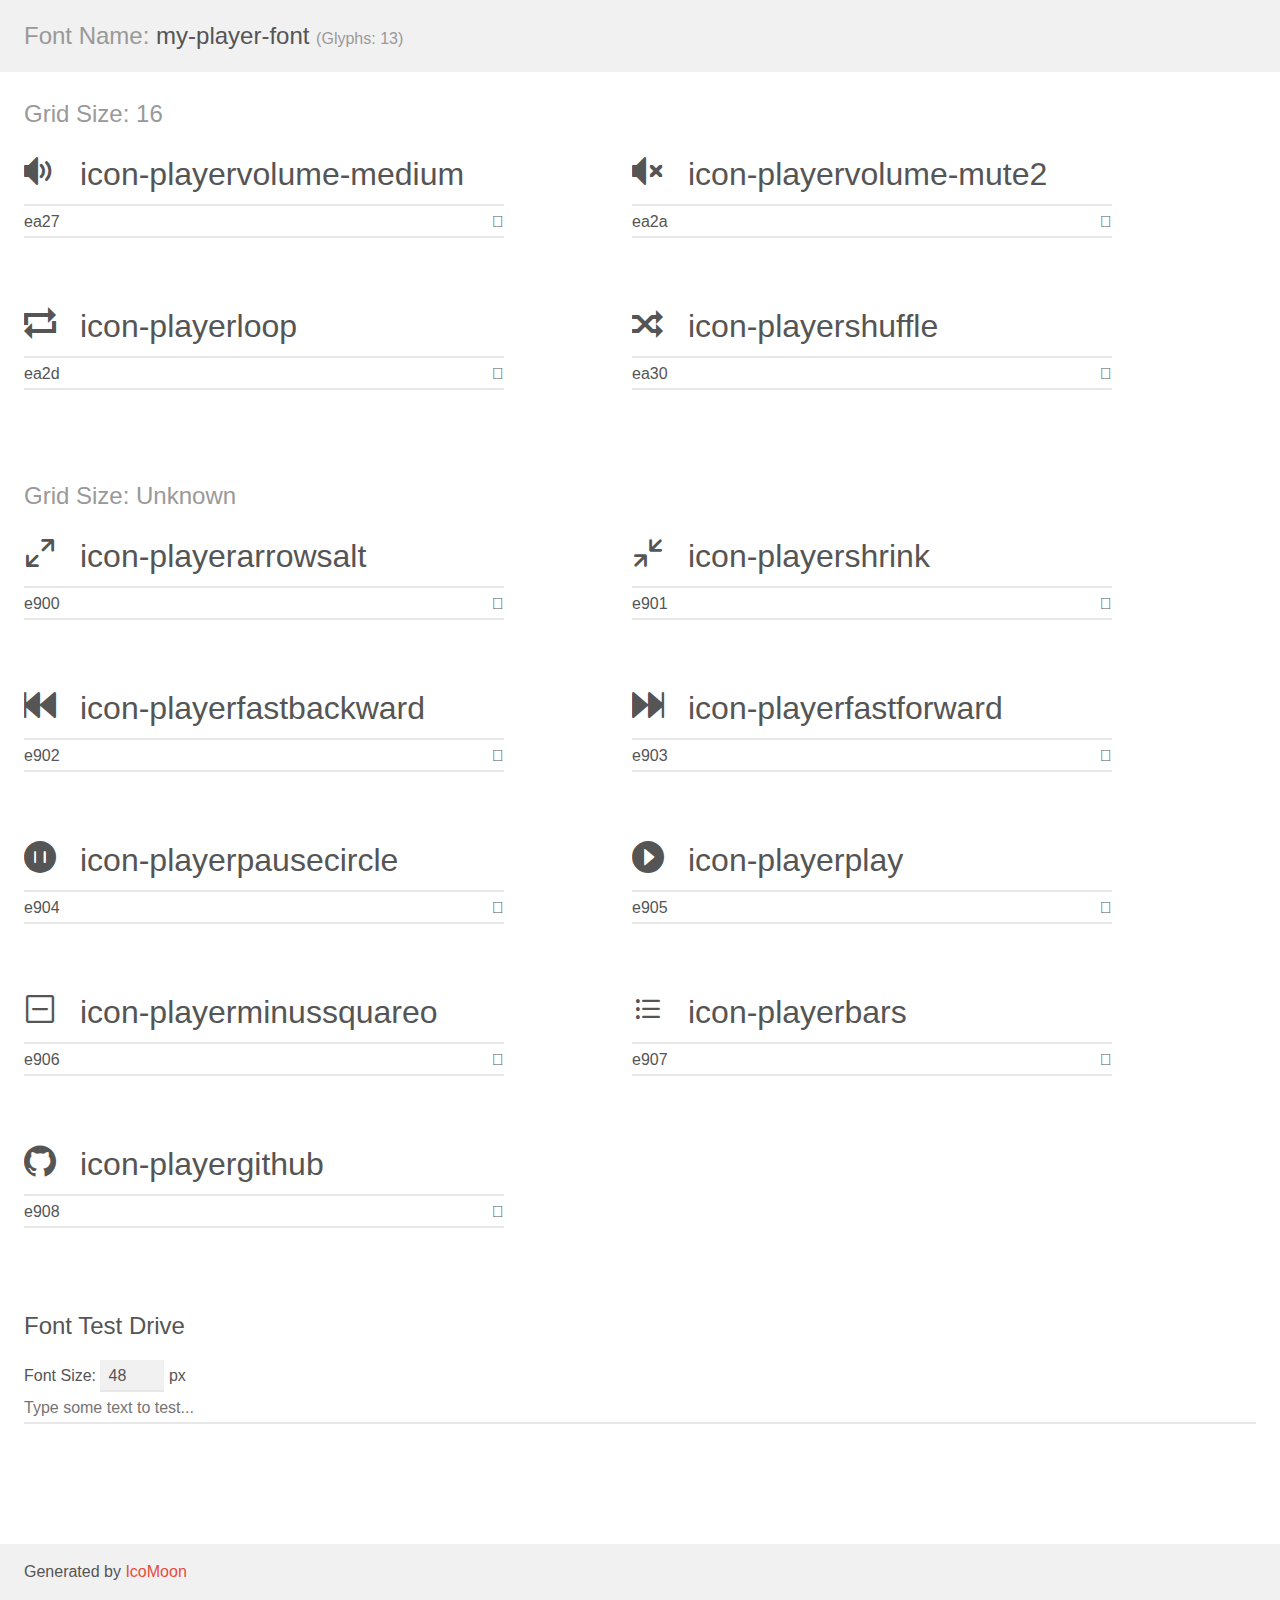
<file: fonts/demo/demo.html>
<!doctype html>
<html>
<head>
    <meta charset="utf-8">
    <title>IcoMoon Demo</title>
    <meta name="description" content="An Icon Font Generated By IcoMoon.io">
    <meta name="viewport" content="width=device-width, initial-scale=1">
    <link rel="stylesheet" href="demo-files/demo.css">
    <link rel="stylesheet" href="style.css"></head>
<body>
    <div class="bgc1 clearfix">
        <h1 class="mhmm mvm"><span class="fgc1">Font Name:</span> my-player-font <small class="fgc1">(Glyphs:&nbsp;13)</small></h1>
    </div>
    <div class="clearfix mhl ptl">
        <h1 class="mvm mtn fgc1">Grid Size: 16</h1>
        <div class="glyph fs1">
            <div class="clearfix bshadow0 pbs">
                <span class="icon-playervolume-medium">
                
                </span>
                <span class="mls"> icon-playervolume-medium</span>
            </div>
            <fieldset class="fs0 size1of1 clearfix hidden-false">
                <input type="text" readonly value="ea27" class="unit size1of2" />
                <input type="text" maxlength="1" readonly value="&#xea27;" class="unitRight size1of2 talign-right" />
            </fieldset>
            <div class="fs0 bshadow0 clearfix hidden-true">
                <span class="unit pvs fgc1">liga: </span>
                <input type="text" readonly value="volume-medium, volume2" class="liga unitRight" />
            </div>
        </div>
        <div class="glyph fs1">
            <div class="clearfix bshadow0 pbs">
                <span class="icon-playervolume-mute2">
                
                </span>
                <span class="mls"> icon-playervolume-mute2</span>
            </div>
            <fieldset class="fs0 size1of1 clearfix hidden-false">
                <input type="text" readonly value="ea2a" class="unit size1of2" />
                <input type="text" maxlength="1" readonly value="&#xea2a;" class="unitRight size1of2 talign-right" />
            </fieldset>
            <div class="fs0 bshadow0 clearfix hidden-true">
                <span class="unit pvs fgc1">liga: </span>
                <input type="text" readonly value="volume-mute2, volume5" class="liga unitRight" />
            </div>
        </div>
        <div class="glyph fs1">
            <div class="clearfix bshadow0 pbs">
                <span class="icon-playerloop">
                
                </span>
                <span class="mls"> icon-playerloop</span>
            </div>
            <fieldset class="fs0 size1of1 clearfix hidden-false">
                <input type="text" readonly value="ea2d" class="unit size1of2" />
                <input type="text" maxlength="1" readonly value="&#xea2d;" class="unitRight size1of2 talign-right" />
            </fieldset>
            <div class="fs0 bshadow0 clearfix hidden-true">
                <span class="unit pvs fgc1">liga: </span>
                <input type="text" readonly value="loop, repeat" class="liga unitRight" />
            </div>
        </div>
        <div class="glyph fs1">
            <div class="clearfix bshadow0 pbs">
                <span class="icon-playershuffle">
                
                </span>
                <span class="mls"> icon-playershuffle</span>
            </div>
            <fieldset class="fs0 size1of1 clearfix hidden-false">
                <input type="text" readonly value="ea30" class="unit size1of2" />
                <input type="text" maxlength="1" readonly value="&#xea30;" class="unitRight size1of2 talign-right" />
            </fieldset>
            <div class="fs0 bshadow0 clearfix hidden-true">
                <span class="unit pvs fgc1">liga: </span>
                <input type="text" readonly value="shuffle, random" class="liga unitRight" />
            </div>
        </div>
    </div>
    <div class="clearfix mhl ptl">
        <h1 class="mvm mtn fgc1">Grid Size: Unknown</h1>
        <div class="glyph fs2">
            <div class="clearfix bshadow0 pbs">
                <span class="icon-playerarrowsalt">
                
                </span>
                <span class="mls"> icon-playerarrowsalt</span>
            </div>
            <fieldset class="fs0 size1of1 clearfix hidden-false">
                <input type="text" readonly value="e900" class="unit size1of2" />
                <input type="text" maxlength="1" readonly value="&#xe900;" class="unitRight size1of2 talign-right" />
            </fieldset>
            <div class="fs0 bshadow0 clearfix hidden-true">
                <span class="unit pvs fgc1">liga: </span>
                <input type="text" readonly value="" class="liga unitRight" />
            </div>
        </div>
        <div class="glyph fs2">
            <div class="clearfix bshadow0 pbs">
                <span class="icon-playershrink">
                
                </span>
                <span class="mls"> icon-playershrink</span>
            </div>
            <fieldset class="fs0 size1of1 clearfix hidden-false">
                <input type="text" readonly value="e901" class="unit size1of2" />
                <input type="text" maxlength="1" readonly value="&#xe901;" class="unitRight size1of2 talign-right" />
            </fieldset>
            <div class="fs0 bshadow0 clearfix hidden-true">
                <span class="unit pvs fgc1">liga: </span>
                <input type="text" readonly value="" class="liga unitRight" />
            </div>
        </div>
        <div class="glyph fs2">
            <div class="clearfix bshadow0 pbs">
                <span class="icon-playerfastbackward">
                
                </span>
                <span class="mls"> icon-playerfastbackward</span>
            </div>
            <fieldset class="fs0 size1of1 clearfix hidden-false">
                <input type="text" readonly value="e902" class="unit size1of2" />
                <input type="text" maxlength="1" readonly value="&#xe902;" class="unitRight size1of2 talign-right" />
            </fieldset>
            <div class="fs0 bshadow0 clearfix hidden-true">
                <span class="unit pvs fgc1">liga: </span>
                <input type="text" readonly value="" class="liga unitRight" />
            </div>
        </div>
        <div class="glyph fs2">
            <div class="clearfix bshadow0 pbs">
                <span class="icon-playerfastforward">
                
                </span>
                <span class="mls"> icon-playerfastforward</span>
            </div>
            <fieldset class="fs0 size1of1 clearfix hidden-false">
                <input type="text" readonly value="e903" class="unit size1of2" />
                <input type="text" maxlength="1" readonly value="&#xe903;" class="unitRight size1of2 talign-right" />
            </fieldset>
            <div class="fs0 bshadow0 clearfix hidden-true">
                <span class="unit pvs fgc1">liga: </span>
                <input type="text" readonly value="" class="liga unitRight" />
            </div>
        </div>
        <div class="glyph fs2">
            <div class="clearfix bshadow0 pbs">
                <span class="icon-playerpausecircle">
                
                </span>
                <span class="mls"> icon-playerpausecircle</span>
            </div>
            <fieldset class="fs0 size1of1 clearfix hidden-false">
                <input type="text" readonly value="e904" class="unit size1of2" />
                <input type="text" maxlength="1" readonly value="&#xe904;" class="unitRight size1of2 talign-right" />
            </fieldset>
            <div class="fs0 bshadow0 clearfix hidden-true">
                <span class="unit pvs fgc1">liga: </span>
                <input type="text" readonly value="" class="liga unitRight" />
            </div>
        </div>
        <div class="glyph fs2">
            <div class="clearfix bshadow0 pbs">
                <span class="icon-playerplay">
                
                </span>
                <span class="mls"> icon-playerplay</span>
            </div>
            <fieldset class="fs0 size1of1 clearfix hidden-false">
                <input type="text" readonly value="e905" class="unit size1of2" />
                <input type="text" maxlength="1" readonly value="&#xe905;" class="unitRight size1of2 talign-right" />
            </fieldset>
            <div class="fs0 bshadow0 clearfix hidden-true">
                <span class="unit pvs fgc1">liga: </span>
                <input type="text" readonly value="" class="liga unitRight" />
            </div>
        </div>
        <div class="glyph fs2">
            <div class="clearfix bshadow0 pbs">
                <span class="icon-playerminussquareo">
                
                </span>
                <span class="mls"> icon-playerminussquareo</span>
            </div>
            <fieldset class="fs0 size1of1 clearfix hidden-false">
                <input type="text" readonly value="e906" class="unit size1of2" />
                <input type="text" maxlength="1" readonly value="&#xe906;" class="unitRight size1of2 talign-right" />
            </fieldset>
            <div class="fs0 bshadow0 clearfix hidden-true">
                <span class="unit pvs fgc1">liga: </span>
                <input type="text" readonly value="" class="liga unitRight" />
            </div>
        </div>
        <div class="glyph fs2">
            <div class="clearfix bshadow0 pbs">
                <span class="icon-playerbars">
                
                </span>
                <span class="mls"> icon-playerbars</span>
            </div>
            <fieldset class="fs0 size1of1 clearfix hidden-false">
                <input type="text" readonly value="e907" class="unit size1of2" />
                <input type="text" maxlength="1" readonly value="&#xe907;" class="unitRight size1of2 talign-right" />
            </fieldset>
            <div class="fs0 bshadow0 clearfix hidden-true">
                <span class="unit pvs fgc1">liga: </span>
                <input type="text" readonly value="" class="liga unitRight" />
            </div>
        </div>
        <div class="glyph fs2">
            <div class="clearfix bshadow0 pbs">
                <span class="icon-playergithub">
                
                </span>
                <span class="mls"> icon-playergithub</span>
            </div>
            <fieldset class="fs0 size1of1 clearfix hidden-false">
                <input type="text" readonly value="e908" class="unit size1of2" />
                <input type="text" maxlength="1" readonly value="&#xe908;" class="unitRight size1of2 talign-right" />
            </fieldset>
            <div class="fs0 bshadow0 clearfix hidden-true">
                <span class="unit pvs fgc1">liga: </span>
                <input type="text" readonly value="" class="liga unitRight" />
            </div>
        </div>
    </div>

    <!--[if gt IE 8]><!-->
    <div class="mhl clearfix mbl">
        <h1>Font Test Drive</h1>
        <label>
            Font Size: <input id="fontSize" type="number" class="textbox0 mbm"
            min="8" value="48" />
            px
        </label>
        <input id="testText" type="text" class="phl size1of1 mvl"
        placeholder="Type some text to test..." value=""/>
        <div id="testDrive" class="icon-player">&nbsp;
        </div>
    </div>
    <!--<![endif]-->
    <div class="bgc1 clearfix">
        <p class="mhl">Generated by <a href="https://icomoon.io/app">IcoMoon</a></p>
    </div>

    <script src="demo-files/demo.js"></script>
</body>
</html>
</file>
<file: fonts/demo/demo-files/demo.css>
body {
  padding: 0;
  margin: 0;
  font-family: sans-serif;
  font-size: 1em;
  line-height: 1.5;
  color: #555;
  background: #fff;
}
h1 {
  font-size: 1.5em;
  font-weight: normal;
}
small {
  font-size: .66666667em;
}
a {
  color: #e74c3c;
  text-decoration: none;
}
a:hover, a:focus {
  box-shadow: 0 1px #e74c3c;
}
.bshadow0, input {
  box-shadow: inset 0 -2px #e7e7e7;
}
input:hover {
  box-shadow: inset 0 -2px #ccc;
}
input, fieldset {
  font-family: sans-serif;
  font-size: 1em;
  margin: 0;
  padding: 0;
  border: 0;
}
input {
  color: inherit;
  line-height: 1.5;
  height: 1.5em;
  padding: .25em 0;
}
input:focus {
  outline: none;
  box-shadow: inset 0 -2px #449fdb;
}
.glyph {
  font-size: 16px;
  width: 15em;
  padding-bottom: 1em;
  margin-right: 4em;
  margin-bottom: 1em;
  float: left;
  overflow: hidden;
}
.liga {
  width: 80%;
  width: calc(100% - 2.5em);
}
.talign-right {
  text-align: right;
}
.talign-center {
  text-align: center;
}
.bgc1 {
  background: #f1f1f1;
}
.fgc1 {
  color: #999;
}
.fgc0 {
  color: #000;
}
p {
  margin-top: 1em;
  margin-bottom: 1em;
}
.mvm {
  margin-top: .75em;
  margin-bottom: .75em;
}
.mtn {
  margin-top: 0;
}
.mtl, .mal {
  margin-top: 1.5em;
}
.mbl, .mal {
  margin-bottom: 1.5em;
}
.mal, .mhl {
  margin-left: 1.5em;
  margin-right: 1.5em;
}
.mhmm {
  margin-left: 1em;
  margin-right: 1em;
}
.mls {
  margin-left: .25em;
}
.ptl {
  padding-top: 1.5em;
}
.pbs, .pvs {
  padding-bottom: .25em;
}
.pvs, .pts {
  padding-top: .25em;
}
.unit {
  float: left;
}
.unitRight {
  float: right;
}
.size1of2 {
  width: 50%;
}
.size1of1 {
  width: 100%;
}
.clearfix:before, .clearfix:after {
  content: " ";
  display: table;
}
.clearfix:after {
  clear: both;
}
.hidden-true {
  display: none;
}
.textbox0 {
  width: 3em;
  background: #f1f1f1;
  padding: .25em .5em;
  line-height: 1.5;
  height: 1.5em;
}
#testDrive {
  display: block;
  padding-top: 24px;
  line-height: 1.5;
}
.fs0 {
  font-size: 16px;
}
.fs1 {
  font-size: 32px;
}
.fs2 {
  font-size: 32px;
}
</file>
<file: fonts/demo/style.css>
@font-face {
  font-family: 'my-player-font';
  src:  url('fonts/my-player-font.eot?fupcld');
  src:  url('fonts/my-player-font.eot?fupcld#iefix') format('embedded-opentype'),
    url('fonts/my-player-font.ttf?fupcld') format('truetype'),
    url('fonts/my-player-font.woff?fupcld') format('woff'),
    url('fonts/my-player-font.svg?fupcld#my-player-font') format('svg');
  font-weight: normal;
  font-style: normal;
}

[class^="icon-player"], [class*=" icon-player"] {
  /* use !important to prevent issues with browser extensions that change fonts */
  font-family: 'my-player-font' !important;
  speak: none;
  font-style: normal;
  font-weight: normal;
  font-variant: normal;
  text-transform: none;
  line-height: 1;

  /* Better Font Rendering =========== */
  -webkit-font-smoothing: antialiased;
  -moz-osx-font-smoothing: grayscale;
}

.icon-playervolume-medium:before {
  content: "\ea27";
}
.icon-playervolume-mute2:before {
  content: "\ea2a";
}
.icon-playerloop:before {
  content: "\ea2d";
}
.icon-playershuffle:before {
  content: "\ea30";
}
.icon-playerarrowsalt:before {
  content: "\e900";
}
.icon-playershrink:before {
  content: "\e901";
}
.icon-playerfastbackward:before {
  content: "\e902";
}
.icon-playerfastforward:before {
  content: "\e903";
}
.icon-playerpausecircle:before {
  content: "\e904";
}
.icon-playerplay:before {
  content: "\e905";
}
.icon-playerminussquareo:before {
  content: "\e906";
}
.icon-playerbars:before {
  content: "\e907";
}
.icon-playergithub:before {
  content: "\e908";
}
</file>
